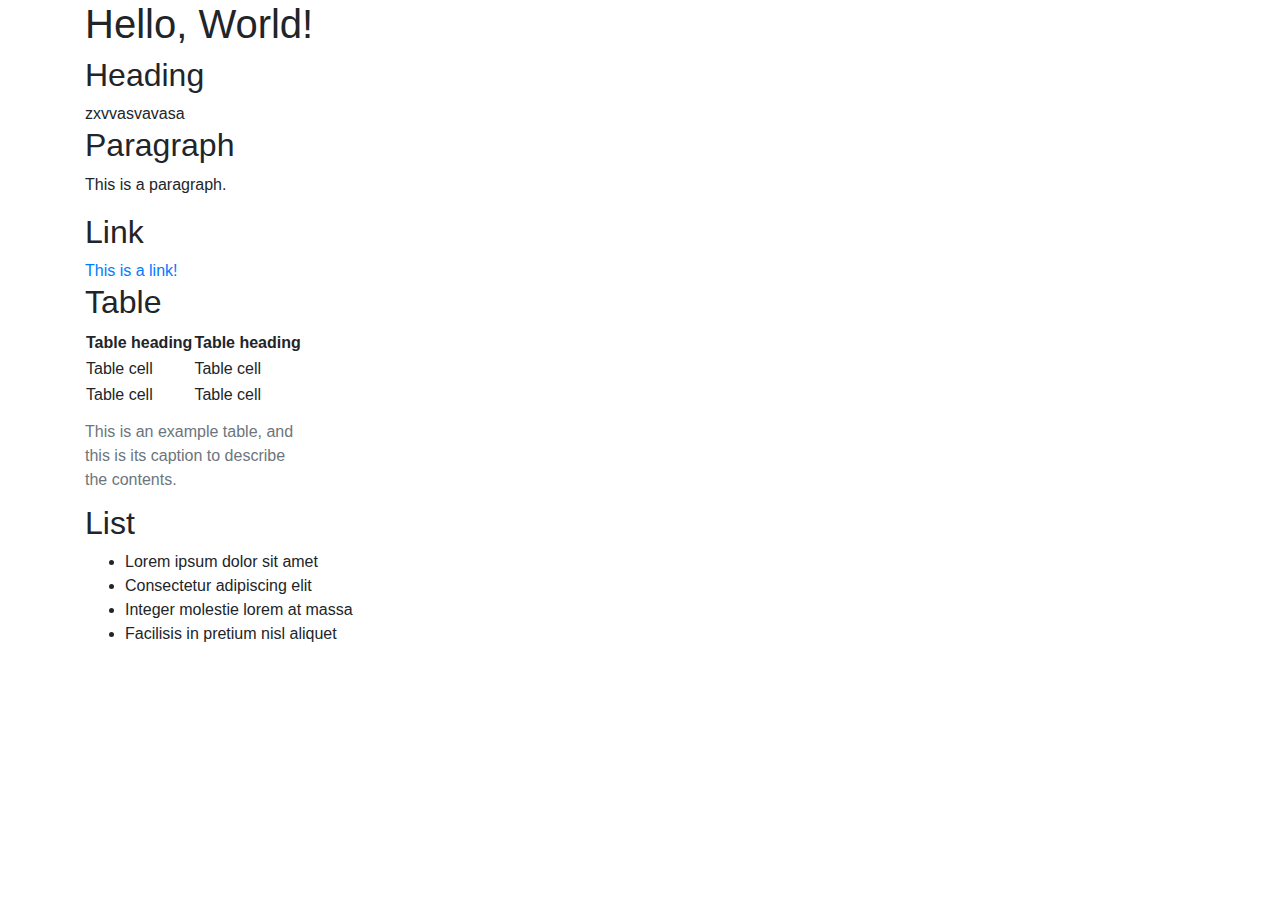
<file: boot.html>
<!DOCTYPE html>
<html lang="en">
<head>
    <meta charset="UTF-8">
    <meta name="viewport" content="width=device-width, initial-scale=1.0">
    <meta http-equiv="X-UA-Compatible" content="ie=edge">
    <title>Document</title>
    
    <link rel="stylesheet" href="styles/Vendor/bootstrap.min.css">
</head>
<body>
    <div class="container">
    <h1>Hello, World!</h1>
    <h2>Heading</h2>
     zxvvasvavasa
    <h2>Paragraph</h2>
    <p>This is a paragraph.</p>
     
    <h2>Link</h2>
    <a href="#a">This is a link!</a>
     
    <h2>Table</h2>
    <table>
        <caption>
          This is an example table, and this is its caption to describe the contents.
        </caption>
        <thead>
          <tr>
            <th>Table heading</th>
            <th>Table heading</th>
          </tr>
        </thead>
        <tbody>
          <tr>
            <td>Table cell</td>
            <td>Table cell</td>
          </tr>
          <tr>
            <td>Table cell</td>
            <td>Table cell</td>
          </tr>
        </tbody>
    </table>
     
    <h2>List</h2>
    <ul>
      <li>Lorem ipsum dolor sit amet</li>
      <li>Consectetur adipiscing elit</li>
      <li>Integer molestie lorem at massa</li>
      <li>Facilisis in pretium nisl aliquet</li>
    </ul>
</div>
</body>
</html>
</file>
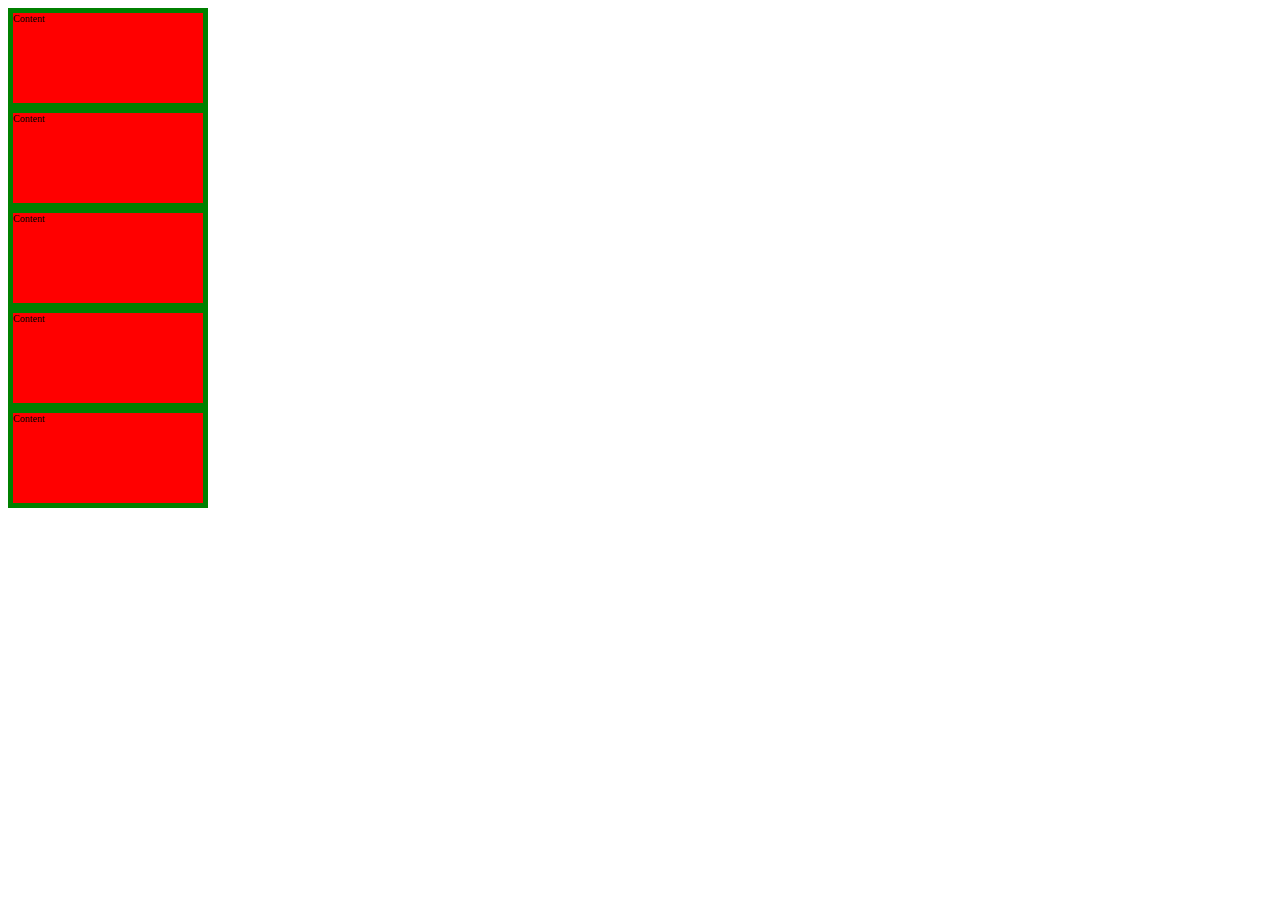
<file: box.html>
<!DOCTYPE html>
<html lang="en">
<head>
    <meta charset="UTF-8">
    <meta name="viewport" content="width=, initial-scale=1.0">
    <meta http-equiv="X-UA-Compatible" content="ie=edge">
    <title>Document</title>
    <link rel="stylesheet" href="styles/box.css">
</head>
<body>
    <div id="box1">Content</div>
    <div id="box2">Content</div>
    <div id="box3">Content</div>
    <div id="box4">Content</div>
    <div id="box5">Content</div>
</body>
</html>
</file>
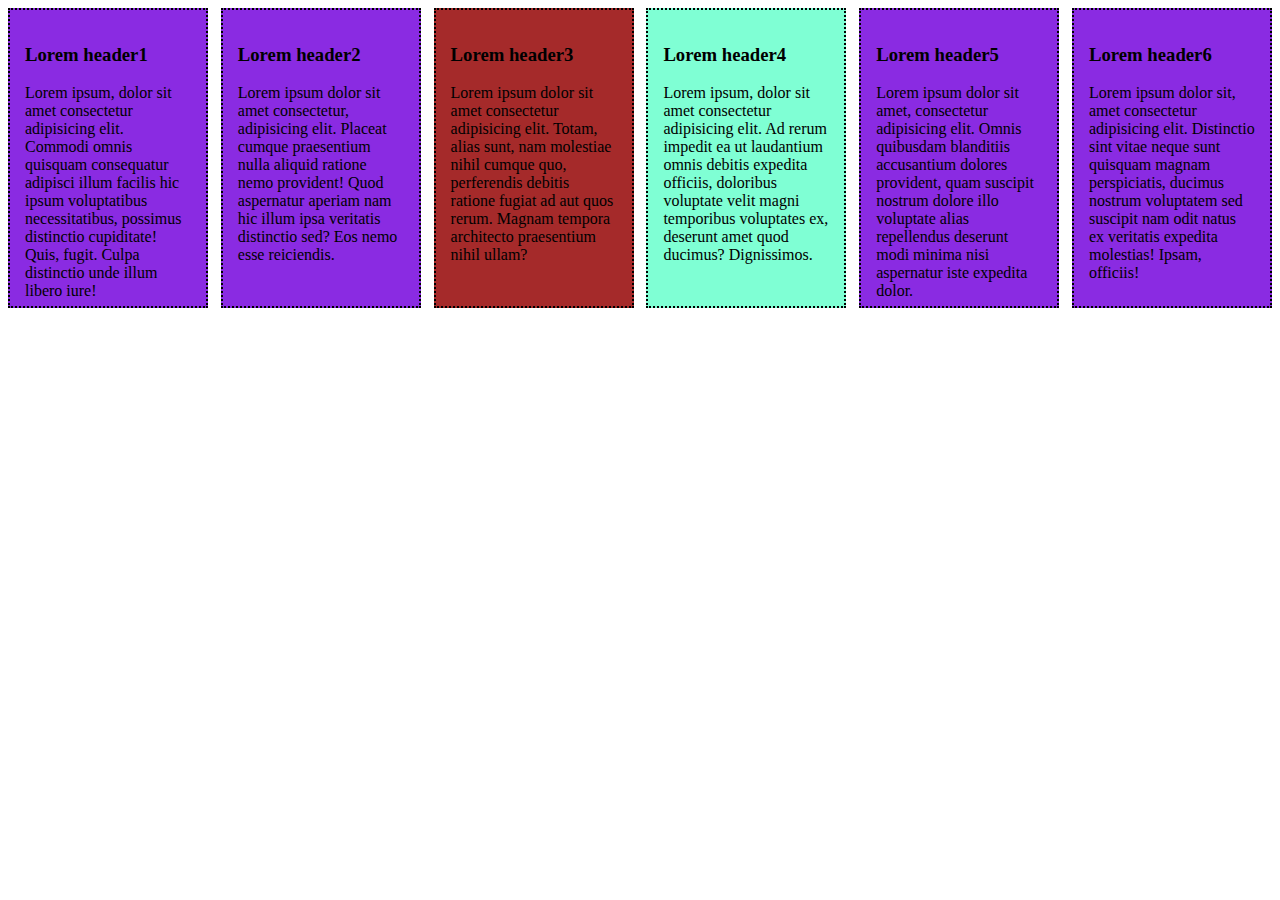
<file: flex.html>
<!DOCTYPE html>
<html lang="en">
<head>
    <meta charset="UTF-8">
    <meta name="viewport" content="width=, initial-scale=1.0">
    <meta http-equiv="X-UA-Compatible" content="ie=edge">
    <title>Document</title>
    <link rel="stylesheet" href="/styles/flex.css">
</head>
<body>
    <div class="m-container">
        <div class="cl1 children"><h3>Lorem header1</h3><p>Lorem ipsum, dolor sit amet consectetur adipisicing elit. Commodi omnis quisquam consequatur adipisci illum facilis hic ipsum voluptatibus necessitatibus, possimus distinctio cupiditate! Quis, fugit. Culpa distinctio unde illum libero iure!</p></div>
        <div class="cl2 children"><h3>Lorem header2</h3><p>Lorem ipsum dolor sit amet consectetur, adipisicing elit. Placeat cumque praesentium nulla aliquid ratione nemo provident! Quod aspernatur aperiam nam hic illum ipsa veritatis distinctio sed? Eos nemo esse reiciendis.</p></div>
        <div class="cl3 children"><h3>Lorem header3</h3><p>Lorem ipsum dolor sit amet consectetur adipisicing elit. Totam, alias sunt, nam molestiae nihil cumque quo, perferendis debitis ratione fugiat ad aut quos rerum. Magnam tempora architecto praesentium nihil ullam?</p></div>
        <div class="cl4 children"><h3>Lorem header4</h3><p>Lorem ipsum, dolor sit amet consectetur adipisicing elit. Ad rerum impedit ea ut laudantium omnis debitis expedita officiis, doloribus voluptate velit magni temporibus voluptates ex, deserunt amet quod ducimus? Dignissimos.</p></div>
        <div class="cl5 children"><h3>Lorem header5</h3><p>Lorem ipsum dolor sit amet, consectetur adipisicing elit. Omnis quibusdam blanditiis accusantium dolores provident, quam suscipit nostrum dolore illo voluptate alias repellendus deserunt modi minima nisi aspernatur iste expedita dolor.</p></div>
        <div class="cl6 children"><h3>Lorem header6</h3><p>Lorem ipsum dolor sit, amet consectetur adipisicing elit. Distinctio sint vitae neque sunt quisquam magnam perspiciatis, ducimus nostrum voluptatem sed suscipit nam odit natus ex veritatis expedita molestias! Ipsam, officiis!</p></div>
    </div>
</body>
</html>
</file>
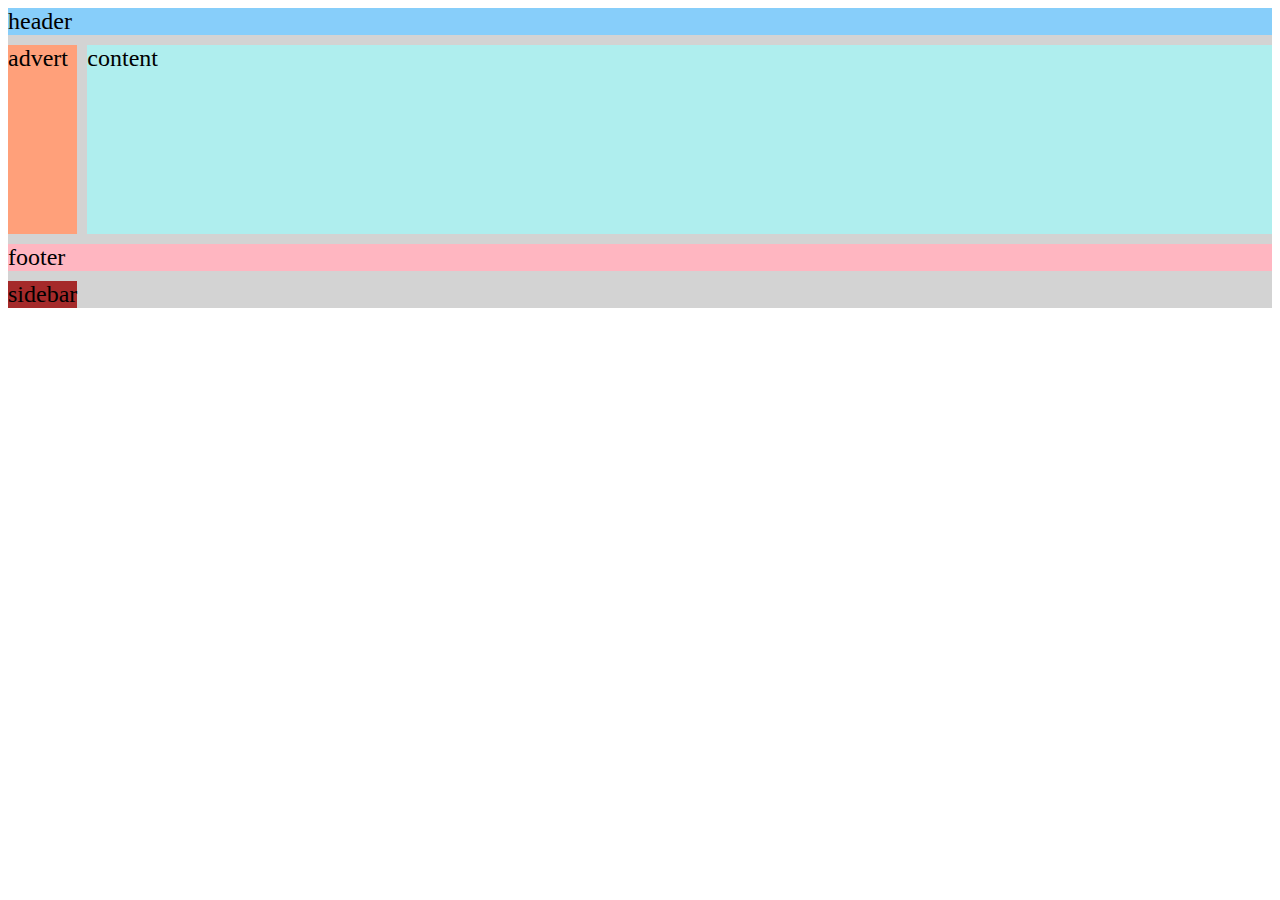
<file: grid.html>
<!DOCTYPE html>
<html lang="en">
<head>
    <meta charset="UTF-8">
    <meta name="viewport" content="width=device-width, initial-scale=1.0">
    <meta http-equiv="X-UA-Compatible" content="ie=edge">
    <title>Document</title>
    <link rel="stylesheet" href="/styles/grid.css">
</head>
<body>
 
    <div class="container">
        <div class="item1">header</div>
        <div class="item2">advert</div>
        <div class="item3">content</div>
        <div class="item5">sidebar</div>
        <div class="item4">footer</div>
      </div>
</body>
</html>
</file>
<file: styles/box.css>
div {
    width: 20rem;
    border: green solid 0.5rem;
    box-sizing: border-box;
    height: 10rem;
}
html {
    font-size: 62.5%;
}
div {
    background-color: red;
}
@media (max-width: 1024px) {
    div{
        height: 8vh;
        background-color: green;
    }
}
@media (max-width: 1024px) {
    div{
        height: 8vh;
        background-color: green;
    }
}
</file>
<file: styles/flex.css>
* {
    box-sizing: border-box;
}
.m-container {
    display:flex;
    flex-wrap: wrap;
    justify-content:space-between;
   
    
}
.children {
    background-color: blueviolet;
    height: 300px;
    width:200px;
    border: dotted 2px black;
    padding:15px;
    
}
.cl3 {
    background-color: brown;
}
.cl4 {
    background-color: aquamarine;
}
</file>
<file: styles/grid.css>
.item1 {
    background: LightSkyBlue;
    grid-area: header;
  }
  
  .item2 {
    background: LightSalmon;
    grid-area: advert;
  }
  
  .item3 {
    background: PaleTurquoise;
    grid-area: content;
  }
  
  .item4 {
    background: lightpink;
    grid-area: footer;
  }
  .item5 {
      background-color: brown;
  }
  
  .container {
    font-size: 1.5em;
    min-height: 300px;
    width: 100%;
    background: LightGray;
    display: grid;
    grid-template-columns: 1fr;
    grid-template-rows: 50px auto 1fr auto;
    grid-gap: 10px;
    grid-template-areas:
      "header"
      "advert"
      "content"
      "footer";
  }
  
  @media (min-width: 300px){
    .container{
      grid-template-columns: auto 1fr;
      grid-template-rows: auto 1fr auto;
      grid-template-areas:
        "advert header "
        "advert content"
        "advert footer";
    }
  }
  
  @media (min-width: 400px){
    .container{
      /* change the code below this line */
    
      grid-template-areas:
        "header header"
        "advert content"
        "footer footer";
    
    /* change the code above this line */
    }
  }
</file>
